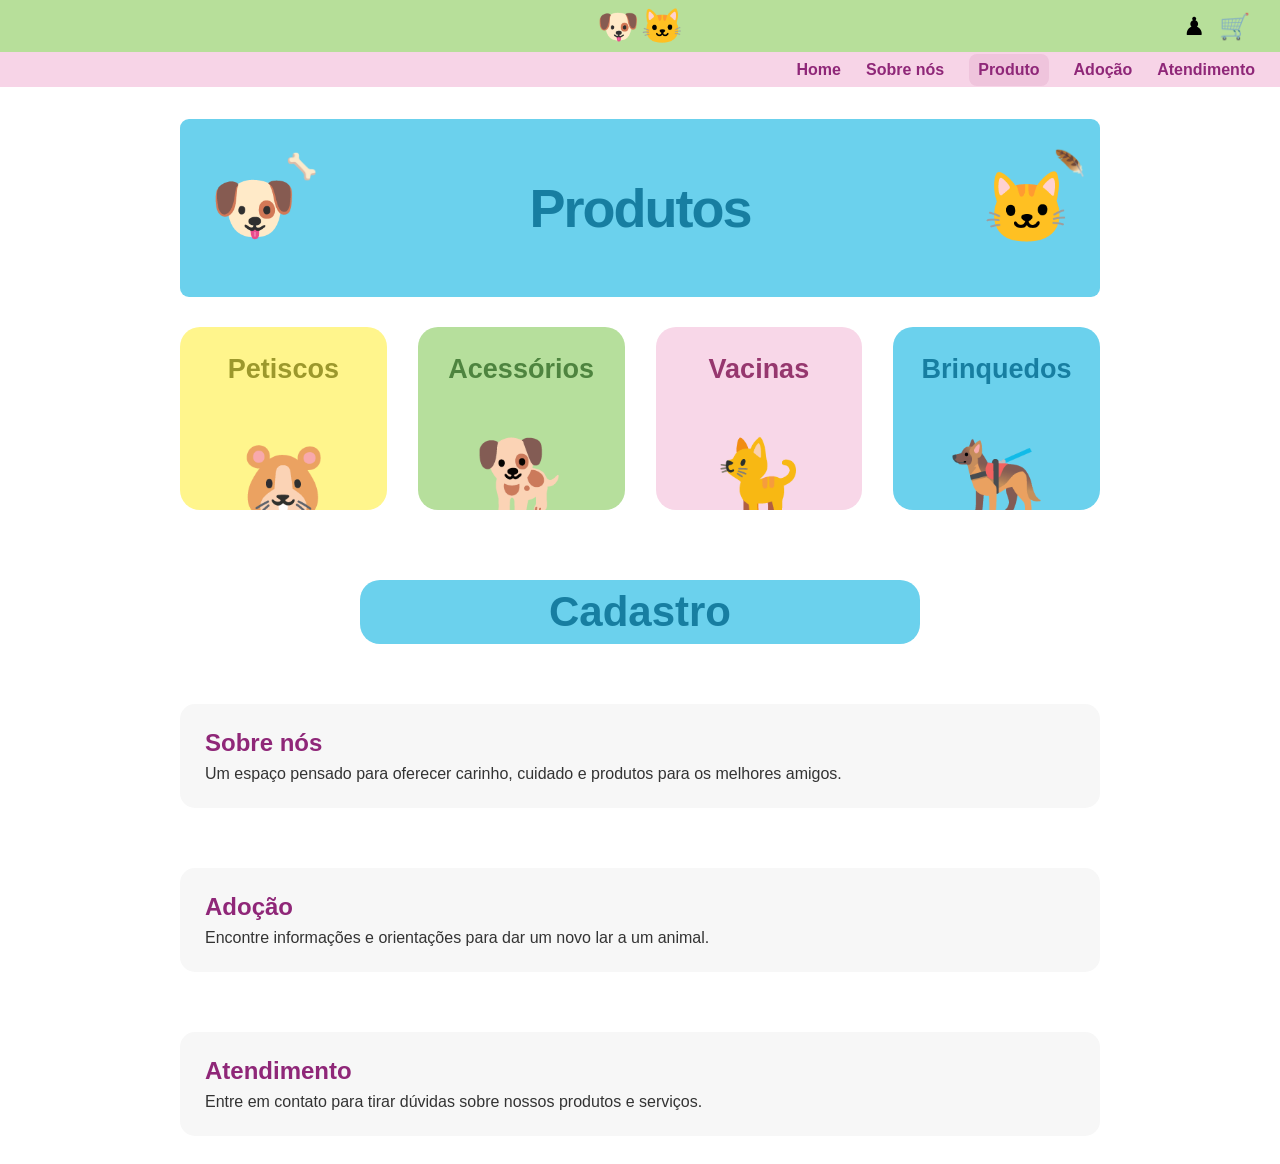
<file: mundodosbichos/arquivo/index.html>
<!DOCTYPE html>
<html lang="pt-BR">
<head>
  <meta charset="UTF-8">
  <meta name="viewport" content="width=device-width, initial-scale=1.0">
  <title>Pet Love - Produtos</title>
  <link rel="stylesheet" href="style.css">
</head>
<body>
  <header>
    <div class="topbar">
      <a class="logo" href="index.html" aria-label="Pet Love">
        <span>🐶</span><span>🐱</span>
      </a>
      <div class="icons"><span>♟</span><span>🛒</span></div>
    </div>
    <nav>
      <a href="index.html">Home</a>
      <a href="#sobre">Sobre nós</a>
      <a class="active" href="index.html">Produto</a>
      <a href="#adocao">Adoção</a>
      <a href="#atendimento">Atendimento</a>
    </nav>
  </header>

  <main>
    <section class="hero">
      <div class="hero-dog">🐶<small>🦴</small></div>
      <h1>Produtos</h1>
      <div class="hero-cat">🐱<small>🪶</small></div>
    </section>

    <section class="categories" aria-label="Categorias de produtos">
      <a class="category petiscos" href="petiscos.html">
        <h2>Petiscos</h2><div class="category-art">🐹</div>
      </a>
      <a class="category acessorios" href="acessorios.html">
        <h2>Acessórios</h2><div class="category-art">🐕</div>
      </a>
      <a class="category vacinas" href="vacinas.html">
        <h2>Vacinas</h2><div class="category-art">🐈</div>
      </a>
      <a class="category brinquedos" href="brinquedos.html">
        <h2>Brinquedos</h2><div class="category-art">🐕‍🦺</div>
      </a>
    </section>

    <button class="register-btn" id="openRegister">Cadastro</button>

    <section id="sobre" class="hidden-section">
      <h2>Sobre nós</h2>
      <p>Um espaço pensado para oferecer carinho, cuidado e produtos para os melhores amigos.</p>
    </section>
    <section id="adocao" class="hidden-section">
      <h2>Adoção</h2>
      <p>Encontre informações e orientações para dar um novo lar a um animal.</p>
    </section>
    <section id="atendimento" class="hidden-section">
      <h2>Atendimento</h2>
      <p>Entre em contato para tirar dúvidas sobre nossos produtos e serviços.</p>
    </section>
  </main>

  <div class="modal" id="registerModal" aria-hidden="true">
    <div class="modal-box">
      <button class="close" id="closeRegister" aria-label="Fechar">×</button>
      <h2>Cadastro</h2>
      <p>Preencha seus dados:</p>
      <form id="registerForm">
        <label for="nome">Nome</label>
        <input id="nome" name="nome" type="text" required>

        <label for="nascimento">Data de nascimento</label>
        <input id="nascimento" name="nascimento" type="date" required>

        <label for="email">E-mail</label>
        <input id="email" name="email" type="email" required>

        <label for="telefone">Telefone</label>
        <input id="telefone" name="telefone" type="tel" required>

        <button type="submit" class="save-btn">Salvar</button>
      </form>
    </div>
  </div>

  <div class="modal" id="successModal" aria-hidden="true">
    <div class="modal-box confirmation">
      <div class="check">✓</div>
      <h2>Cadastro realizado!</h2>
      <p>Seus dados foram salvos com sucesso.</p>
      <button class="save-btn" id="backHome">Voltar à tela inicial</button>
    </div>
  </div>

  <script src="script.js"></script>
</body>
</html>
</file>
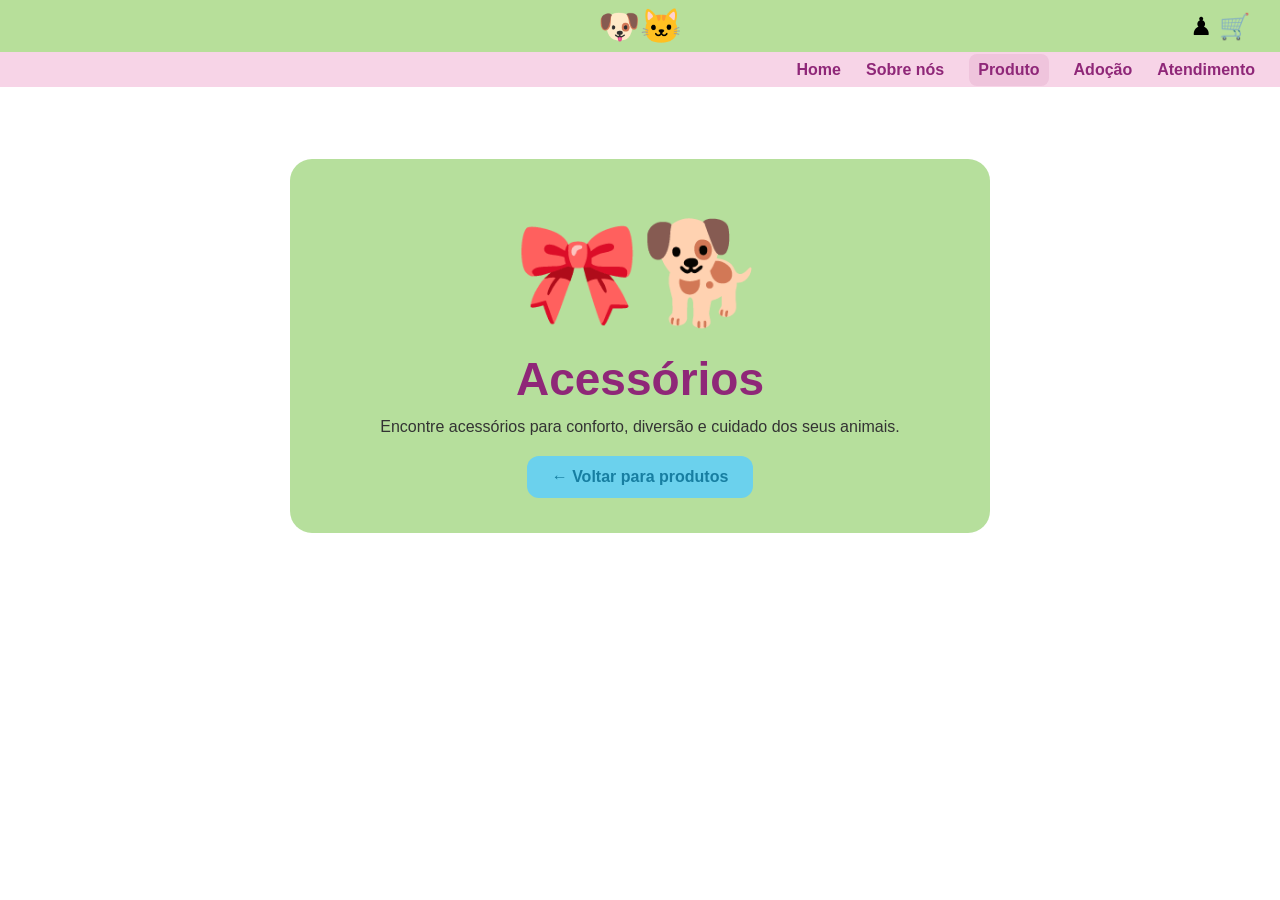
<file: mundodosbichos/arquivo/acessorios.html>
<!DOCTYPE html><html lang="pt-BR"><head><meta charset="UTF-8"><meta name="viewport" content="width=device-width,initial-scale=1.0"><title>Acessórios - Pet Love</title><link rel="stylesheet" href="style.css"></head><body><header><div class="topbar"><a class="logo" href="index.html">🐶🐱</a><div class="icons">♟ 🛒</div></div><nav><a href="index.html">Home</a><a href="index.html#sobre">Sobre nós</a><a class="active" href="index.html">Produto</a><a href="index.html#adocao">Adoção</a><a href="index.html#atendimento">Atendimento</a></nav></header><main><section class="page-card" style="background:#b6df9c"><div class="big-emoji">🎀🐕</div><h1>Acessórios</h1><p>Encontre acessórios para conforto, diversão e cuidado dos seus animais.</p><a class="back" href="index.html">← Voltar para produtos</a></section></main></body></html>
</file>
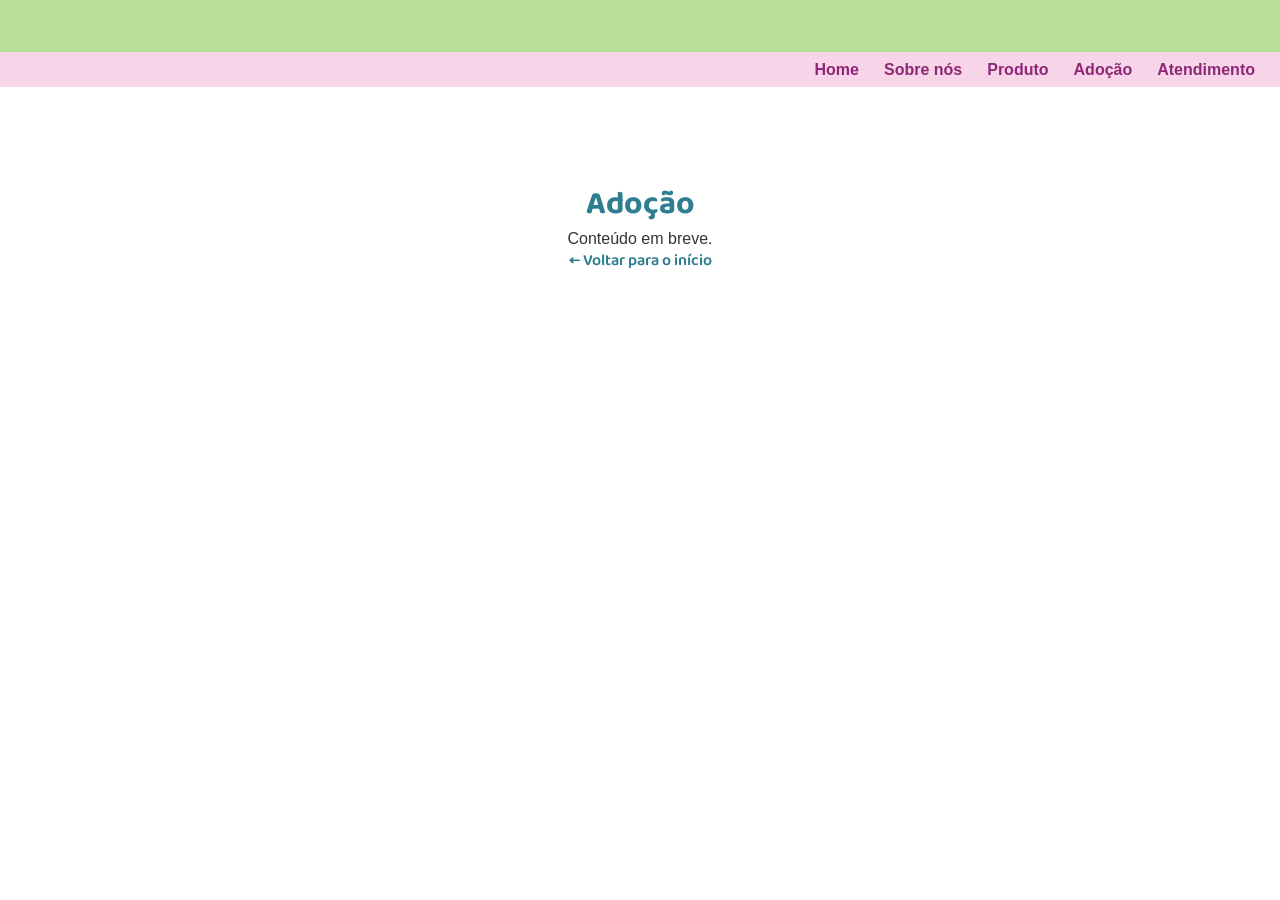
<file: mundodosbichos/arquivo/adocao.html>
<!DOCTYPE html>
<html lang="pt-BR">
<head>
<meta charset="UTF-8">
<meta name="viewport" content="width=device-width, initial-scale=1.0">
<title>Pet Shop | Adoção</title>
<link rel="preconnect" href="https://fonts.googleapis.com">
<link href="https://fonts.googleapis.com/css2?family=Baloo+2:wght@500;600;700;800&family=Nunito:wght@400;600;700&display=swap" rel="stylesheet">
<link rel="stylesheet" href="style.css">
<style>
  .placeholder{ padding:60px 20px; text-align:center; }
  .placeholder h1{ font-family:'Baloo 2',sans-serif; color:#2f7e8f; }
  .back-link{ font-family:'Baloo 2',sans-serif; font-weight:600; color:#2f7e8f; text-decoration:none; }
</style>
</head>
<body>
<header class="topbar">
  <div class="logo"></div>
</header>
<nav class="mainnav">
  <a href="index.html">Home</a>
  <a href="sobre-nos.html">Sobre nós</a>
  <a href="index.html">Produto</a>
  <a href="adocao.html">Adoção</a>
  <a href="atendimento.html">Atendimento</a>
</nav>
<main>
  <div class="placeholder">
    <h1>Adoção</h1>
    <p>Conteúdo em breve.</p>
    <a class="back-link" href="index.html">&larr; Voltar para o início</a>
  </div>
</main>
<footer class="footbar" aria-hidden="true">
  <div class="foot-pink"></div>
  <div class="foot-green"></div>
</footer>
</body>
</html>
</file>
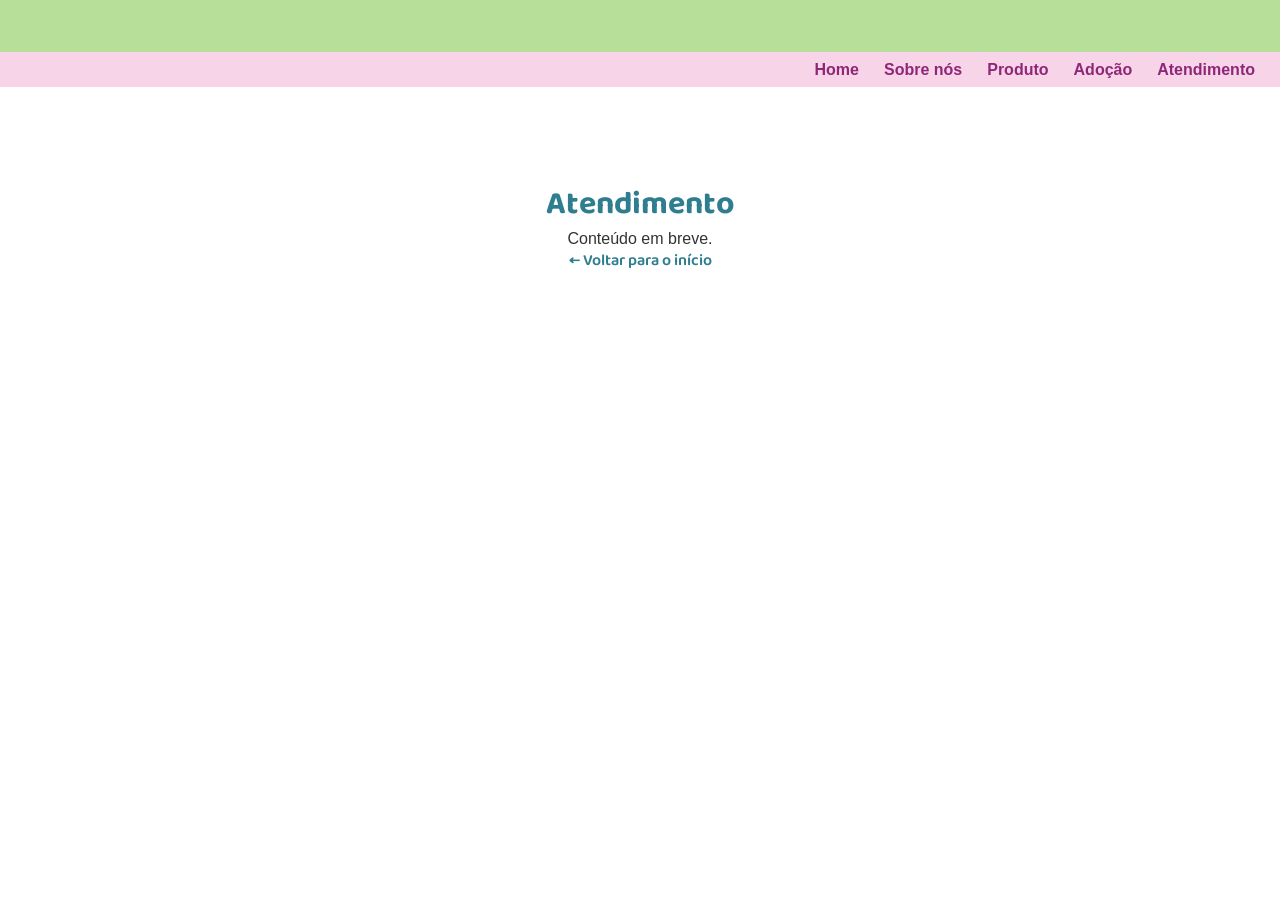
<file: mundodosbichos/arquivo/atendimento.html>
<!DOCTYPE html>
<html lang="pt-BR">
<head>
<meta charset="UTF-8">
<meta name="viewport" content="width=device-width, initial-scale=1.0">
<title>Pet Shop | Atendimento</title>
<link rel="preconnect" href="https://fonts.googleapis.com">
<link href="https://fonts.googleapis.com/css2?family=Baloo+2:wght@500;600;700;800&family=Nunito:wght@400;600;700&display=swap" rel="stylesheet">
<link rel="stylesheet" href="style.css">
<style>
  .placeholder{ padding:60px 20px; text-align:center; }
  .placeholder h1{ font-family:'Baloo 2',sans-serif; color:#2f7e8f; }
  .back-link{ font-family:'Baloo 2',sans-serif; font-weight:600; color:#2f7e8f; text-decoration:none; }
</style>
</head>
<body>
<header class="topbar">
  <div class="logo"></div>
</header>
<nav class="mainnav">
  <a href="index.html">Home</a>
  <a href="sobre-nos.html">Sobre nós</a>
  <a href="index.html">Produto</a>
  <a href="adocao.html">Adoção</a>
  <a href="atendimento.html">Atendimento</a>
</nav>
<main>
  <div class="placeholder">
    <h1>Atendimento</h1>
    <p>Conteúdo em breve.</p>
    <a class="back-link" href="index.html">&larr; Voltar para o início</a>
  </div>
</main>
<footer class="footbar" aria-hidden="true">
  <div class="foot-pink"></div>
  <div class="foot-green"></div>
</footer>
</body>
</html>
</file>
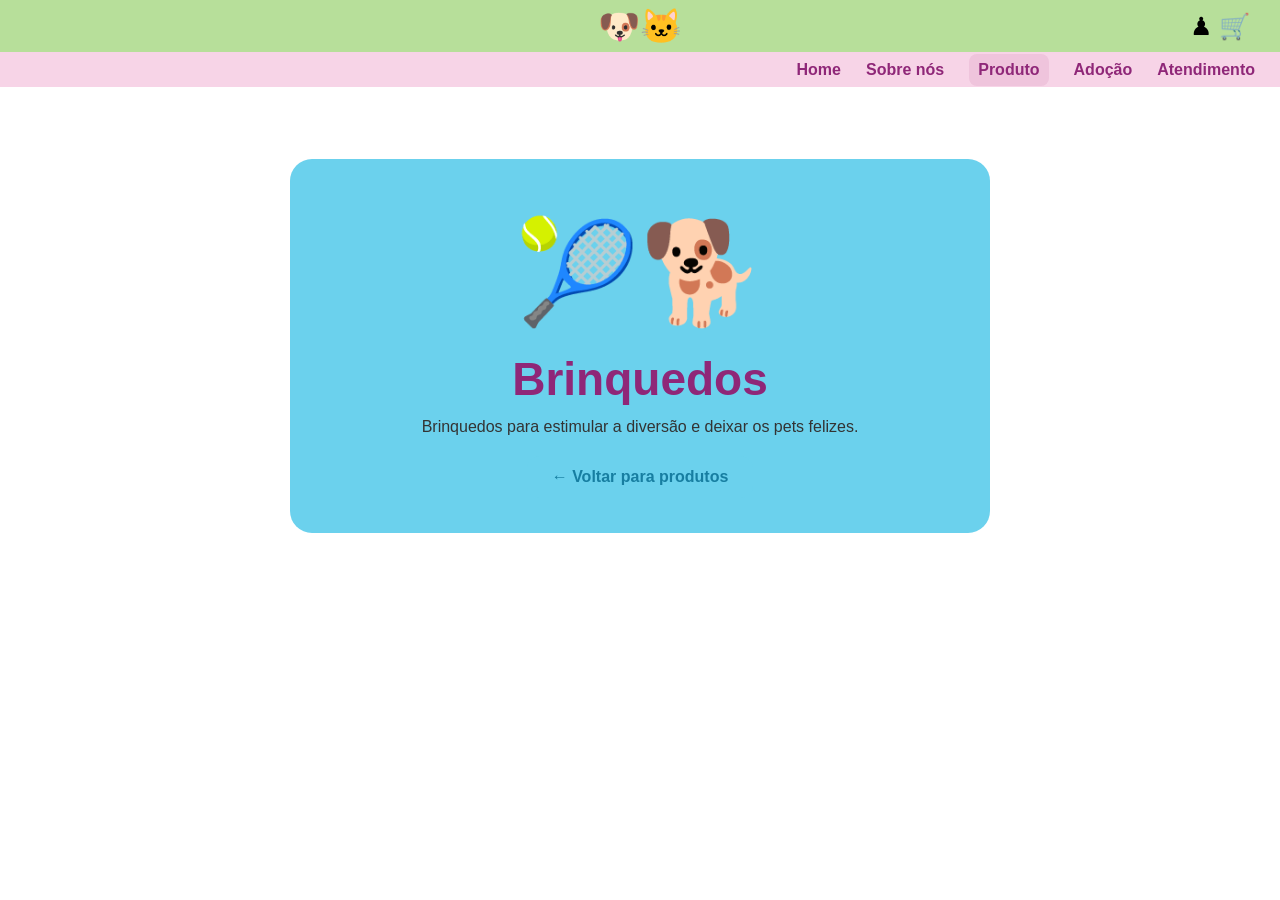
<file: mundodosbichos/arquivo/brinquedos.html>
<!DOCTYPE html><html lang="pt-BR"><head><meta charset="UTF-8"><meta name="viewport" content="width=device-width,initial-scale=1.0"><title>Brinquedos - Pet Love</title><link rel="stylesheet" href="style.css"></head><body><header><div class="topbar"><a class="logo" href="index.html">🐶🐱</a><div class="icons">♟ 🛒</div></div><nav><a href="index.html">Home</a><a href="index.html#sobre">Sobre nós</a><a class="active" href="index.html">Produto</a><a href="index.html#adocao">Adoção</a><a href="index.html#atendimento">Atendimento</a></nav></header><main><section class="page-card" style="background:#6bd1ed"><div class="big-emoji">🎾🐕</div><h1>Brinquedos</h1><p>Brinquedos para estimular a diversão e deixar os pets felizes.</p><a class="back" href="index.html">← Voltar para produtos</a></section></main></body></html>
</file>
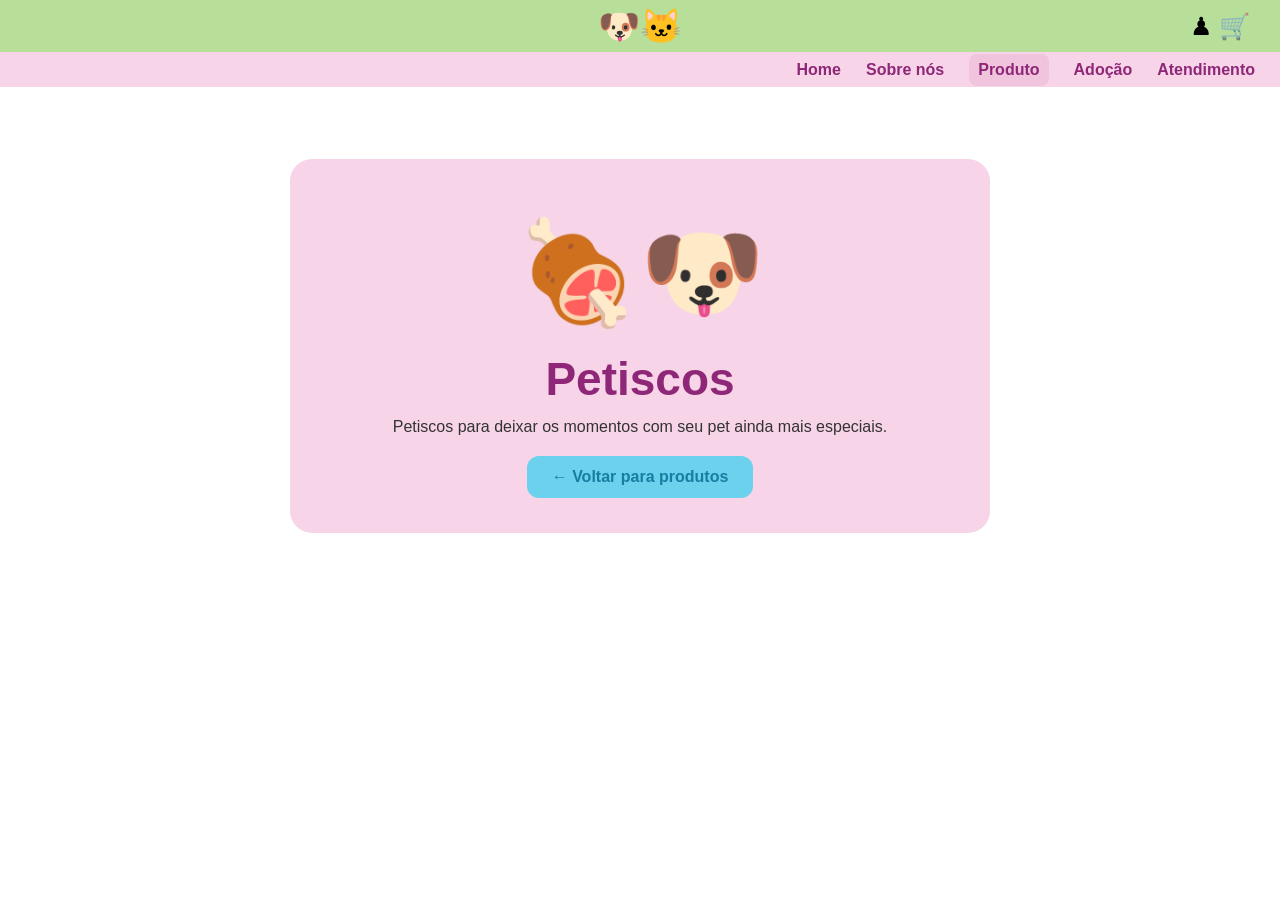
<file: mundodosbichos/arquivo/petiscos.html>
<!DOCTYPE html><html lang="pt-BR"><head><meta charset="UTF-8"><meta name="viewport" content="width=device-width,initial-scale=1.0"><title>Petiscos - Pet Love</title><link rel="stylesheet" href="style.css"></head><body><header><div class="topbar"><a class="logo" href="index.html">🐶🐱</a><div class="icons">♟ 🛒</div></div><nav><a href="index.html">Home</a><a href="index.html#sobre">Sobre nós</a><a class="active" href="index.html">Produto</a><a href="index.html#adocao">Adoção</a><a href="index.html#atendimento">Atendimento</a></nav></header><main><section class="page-card"><div class="big-emoji">🍖🐶</div><h1>Petiscos</h1><p>Petiscos para deixar os momentos com seu pet ainda mais especiais.</p><a class="back" href="index.html">← Voltar para produtos</a></section></main></body></html>
</file>
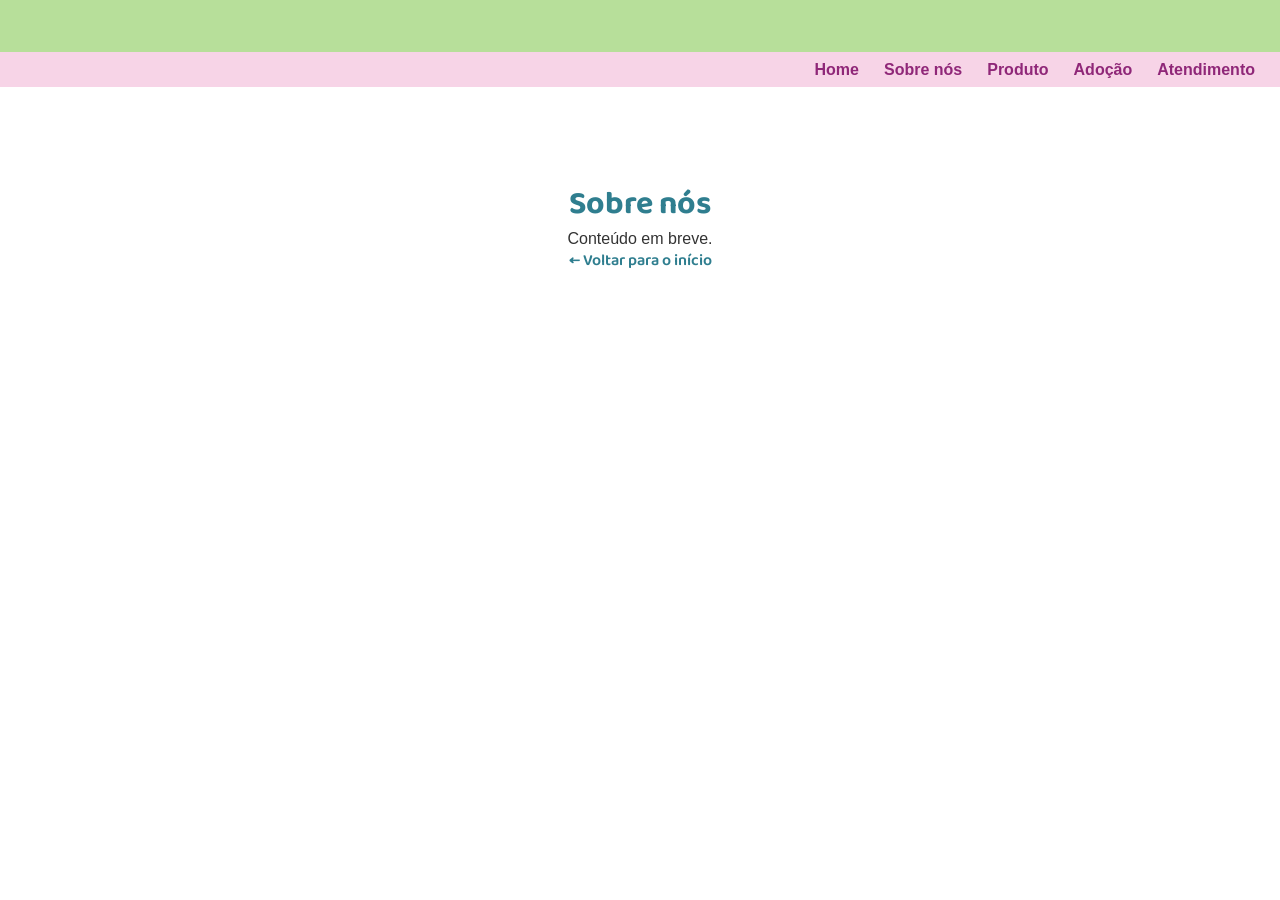
<file: mundodosbichos/arquivo/sobre-nos.html>
<!DOCTYPE html>
<html lang="pt-BR">
<head>
<meta charset="UTF-8">
<meta name="viewport" content="width=device-width, initial-scale=1.0">
<title>Pet Shop | Sobre nós</title>
<link rel="preconnect" href="https://fonts.googleapis.com">
<link href="https://fonts.googleapis.com/css2?family=Baloo+2:wght@500;600;700;800&family=Nunito:wght@400;600;700&display=swap" rel="stylesheet">
<link rel="stylesheet" href="style.css">
<style>
  .placeholder{ padding:60px 20px; text-align:center; }
  .placeholder h1{ font-family:'Baloo 2',sans-serif; color:#2f7e8f; }
  .back-link{ font-family:'Baloo 2',sans-serif; font-weight:600; color:#2f7e8f; text-decoration:none; }
</style>
</head>
<body>
<header class="topbar">
  <div class="logo"></div>
</header>
<nav class="mainnav">
  <a href="index.html">Home</a>
  <a href="sobre-nos.html">Sobre nós</a>
  <a href="index.html">Produto</a>
  <a href="adocao.html">Adoção</a>
  <a href="atendimento.html">Atendimento</a>
</nav>
<main>
  <div class="placeholder">
    <h1>Sobre nós</h1>
    <p>Conteúdo em breve.</p>
    <a class="back-link" href="index.html">&larr; Voltar para o início</a>
  </div>
</main>
<footer class="footbar" aria-hidden="true">
  <div class="foot-pink"></div>
  <div class="foot-green"></div>
</footer>
</body>
</html>
</file>
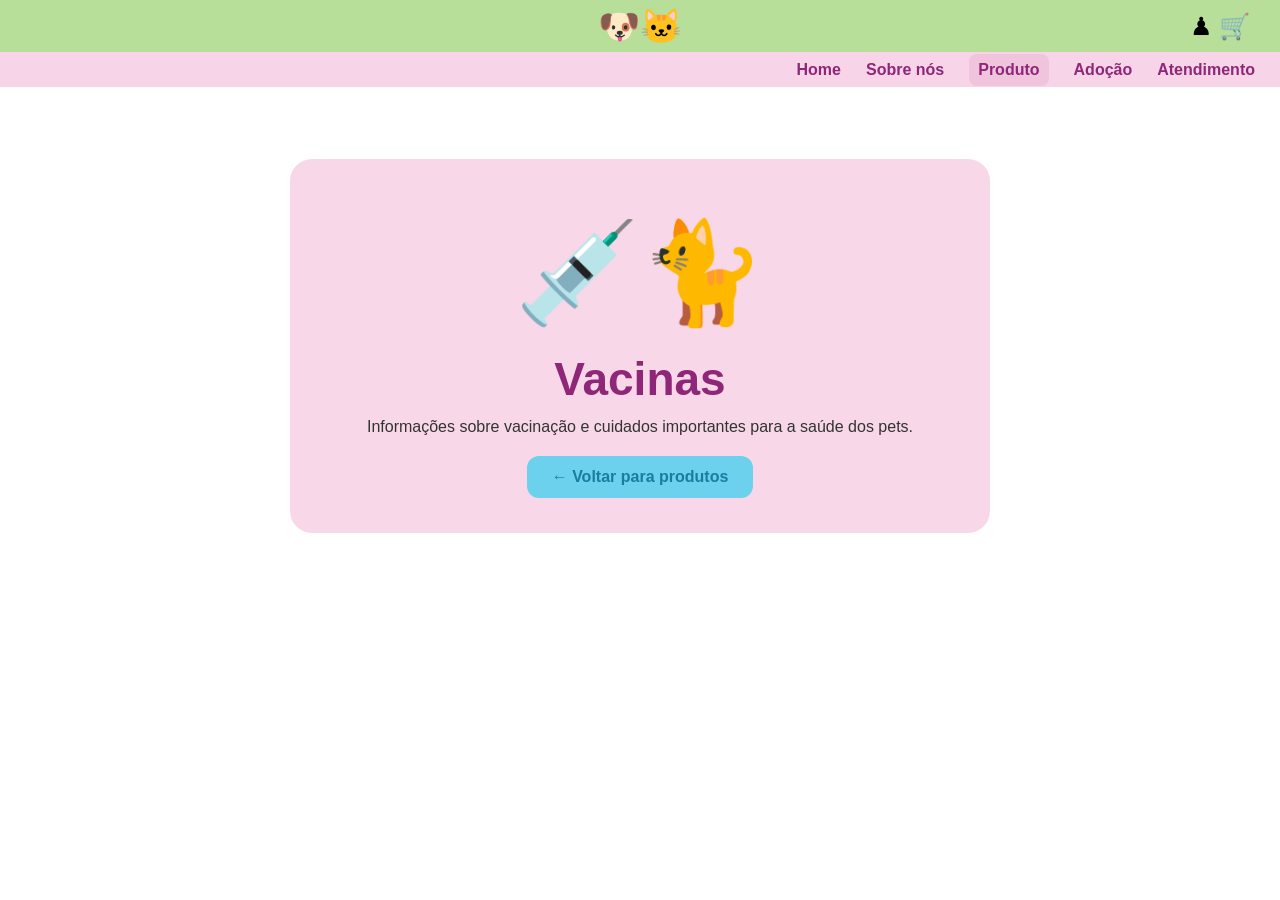
<file: mundodosbichos/arquivo/vacinas.html>
<!DOCTYPE html><html lang="pt-BR"><head><meta charset="UTF-8"><meta name="viewport" content="width=device-width,initial-scale=1.0"><title>Vacinas - Pet Love</title><link rel="stylesheet" href="style.css"></head><body><header><div class="topbar"><a class="logo" href="index.html">🐶🐱</a><div class="icons">♟ 🛒</div></div><nav><a href="index.html">Home</a><a href="index.html#sobre">Sobre nós</a><a class="active" href="index.html">Produto</a><a href="index.html#adocao">Adoção</a><a href="index.html#atendimento">Atendimento</a></nav></header><main><section class="page-card" style="background:#f8d7e8"><div class="big-emoji">💉🐈</div><h1>Vacinas</h1><p>Informações sobre vacinação e cuidados importantes para a saúde dos pets.</p><a class="back" href="index.html">← Voltar para produtos</a></section></main></body></html>
</file>
<file: mundodosbichos/arquivo/style.css>
*{margin:0;padding:0;box-sizing:border-box}
html{scroll-behavior:smooth}
body{font-family:"Trebuchet MS",Arial,sans-serif;background:#fff;color:#333;min-height:100vh}
.topbar{height:52px;background:#b7df9a;display:flex;align-items:center;justify-content:center;position:relative}
.logo{display:flex;gap:2px;text-decoration:none;font-size:34px;line-height:1}
.icons{position:absolute;right:30px;display:flex;gap:14px;font-size:25px;color:#000}
nav{height:35px;background:#f7d4e7;display:flex;justify-content:flex-end;align-items:center;padding-right:25px;gap:25px}
nav a{color:#8f2778;text-decoration:none;font-weight:900;font-size:16px;padding:7px 0}
nav a:hover,nav a.active{background:#efc4dc;border-radius:8px;padding:7px 9px}
main{max-width:1000px;margin:auto;padding:32px 40px 28px}
.hero{height:178px;background:#6bd1ed;border-radius:9px;display:flex;align-items:center;justify-content:space-between;padding:0 30px;overflow:hidden}
.hero h1{font-size:54px;color:#177ea1;font-weight:900;letter-spacing:-2px}
.hero-dog,.hero-cat{font-size:70px;position:relative}
.hero-dog small,.hero-cat small{font-size:25px;position:absolute}
.hero-dog small{right:-20px;top:-15px}.hero-cat small{right:-15px;top:-18px}
.categories{display:grid;grid-template-columns:repeat(4,1fr);gap:31px;margin-top:30px}
.category{height:183px;border-radius:20px;text-decoration:none;text-align:center;overflow:hidden;transition:.25s ease;display:flex;flex-direction:column;justify-content:space-between;padding-top:27px;box-shadow:0 0 0 rgba(0,0,0,0)}
.category h2{font-size:27px;font-weight:900}
.category-art{font-size:76px;line-height:1;margin-bottom:-7px;filter:saturate(.9)}
.petiscos{background:#fff58c;color:#9c982c}.acessorios{background:#b6df9c;color:#4e843f}
.vacinas{background:#f8d7e8;color:#96376e}.brinquedos{background:#6bd1ed;color:#177ea1}
.category:hover{transform:translateY(-8px) scale(1.03);box-shadow:0 12px 22px rgba(0,0,0,.13)}
.register-btn{display:block;width:62%;max-width:560px;margin:70px auto 0;border:0;border-radius:20px;background:#6bd1ed;color:#177ea1;font-size:42px;font-weight:900;padding:8px 20px;cursor:pointer;transition:.2s}
.register-btn:hover{transform:translateY(-3px);filter:brightness(.97);box-shadow:0 8px 18px rgba(0,0,0,.12)}
.hidden-section{margin-top:60px;padding:25px;border-radius:15px;background:#f7f7f7}.hidden-section h2{color:#8f2778;margin-bottom:8px}
.modal{display:none;position:fixed;inset:0;background:rgba(0,0,0,.45);z-index:10;align-items:center;justify-content:center;padding:20px}
.modal.show{display:flex}
.modal-box{position:relative;width:min(470px,100%);background:#fff;border-radius:22px;padding:30px;box-shadow:0 20px 50px rgba(0,0,0,.25)}
.modal-box h2{text-align:center;color:#177ea1;font-size:34px;margin-bottom:7px}.modal-box>p{text-align:center;margin-bottom:20px;color:#666}
.close{position:absolute;right:18px;top:10px;border:0;background:none;font-size:34px;cursor:pointer;color:#777}
form{display:flex;flex-direction:column;gap:7px}
label{font-weight:700;color:#555;margin-top:5px}
input{height:43px;border:2px solid #ddd;border-radius:10px;padding:0 12px;font-size:16px;outline:none}
input:focus{border-color:#6bd1ed}
.save-btn{margin-top:15px;border:0;border-radius:12px;background:#b6df9c;color:#35652c;font-size:19px;font-weight:900;padding:12px;cursor:pointer}
.save-btn:hover{filter:brightness(.96);transform:translateY(-1px)}
.confirmation{text-align:center}.check{width:60px;height:60px;margin:0 auto 12px;border-radius:50%;background:#b6df9c;color:#35652c;font-size:40px;font-weight:900;line-height:60px}
.confirmation p{margin-bottom:8px}
.page-card{max-width:700px;margin:40px auto;padding:35px;background:#f7d4e7;border-radius:22px;text-align:center}
.page-card h1{font-size:46px;color:#8f2778;margin-bottom:12px}.page-card .big-emoji{font-size:100px;margin:20px}
.back{display:inline-block;margin-top:20px;padding:12px 25px;border-radius:12px;background:#6bd1ed;color:#177ea1;text-decoration:none;font-weight:900}
@media(max-width:760px){nav{gap:10px;padding-right:8px;justify-content:center}nav a{font-size:12px}.categories{grid-template-columns:repeat(2,1fr)}main{padding:25px 18px}.hero{height:150px}.hero h1{font-size:40px}.register-btn{width:90%;font-size:34px}}
@media(max-width:450px){.icons{right:12px}.logo{font-size:28px}.categories{gap:14px}.category{height:165px}.category h2{font-size:22px}.category-art{font-size:65px}}
</file>
